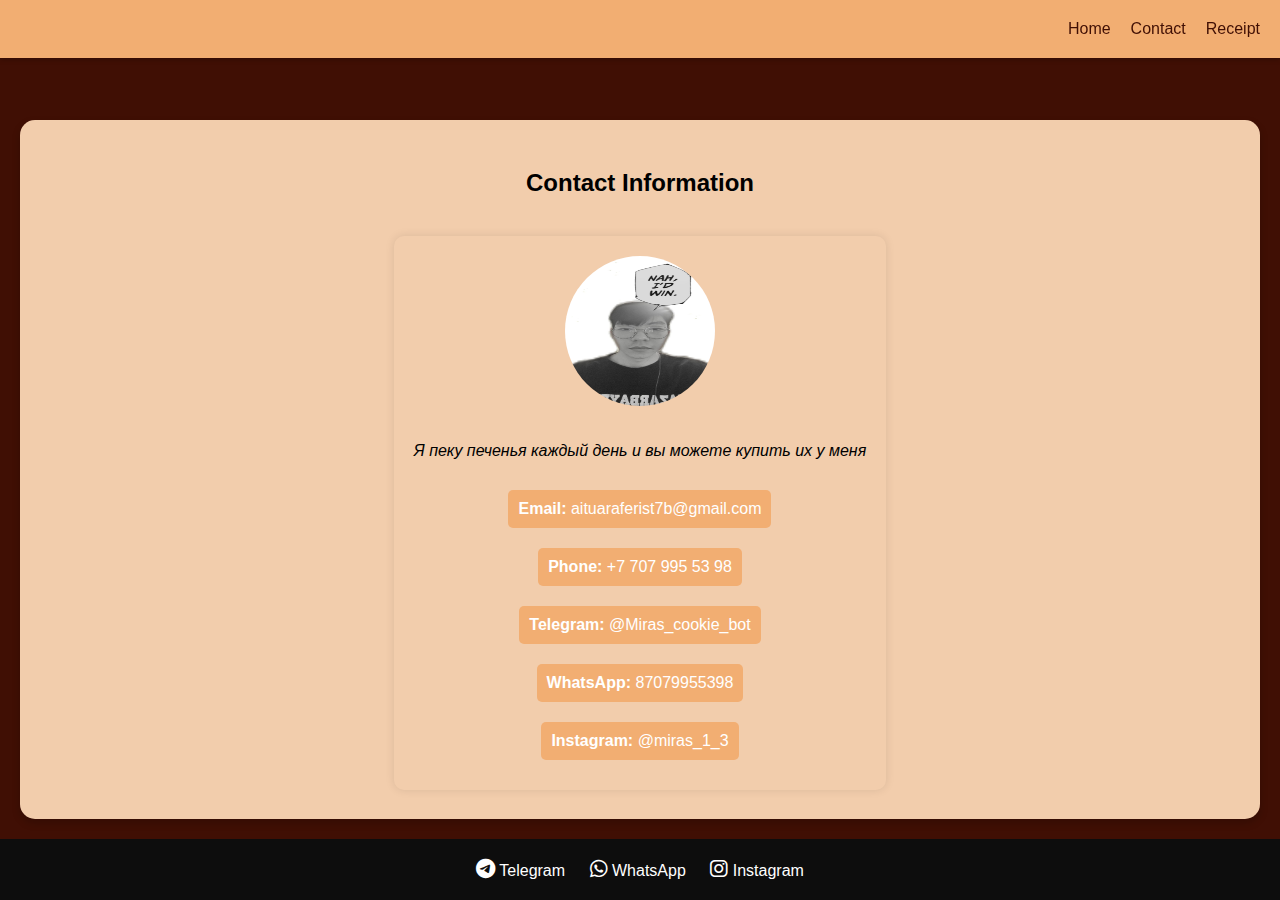
<file: contact.html>
<!DOCTYPE html>
<html lang="en">
<head>
    <meta charset="UTF-8">
    <meta name="viewport" content="width=device-width, initial-scale=1.0">
    <title>Contact Us</title>
    <link rel="stylesheet" href="style.css">
    <link rel="stylesheet" href="https://cdnjs.cloudflare.com/ajax/libs/font-awesome/6.1.1/css/all.min.css">
</head>
<body>
    <header>
        <nav>
            <a href="index.html">Home</a>
            <a href="contact.html">Contact</a>
            <a href="receipt.html">Receipt</a>
        </nav>
    </header>

    <div class="main-content">
        <h2>Contact Information</h2>
        <div class="contact-block">
            <img src="profile.png" alt="Your Photo" class="profile-photo">
            <p class="intro-text">Я пеку печенья каждый день и вы можете купить их у меня</p>
            <div class="contact-info">
                <p><strong>Email:</strong> aituaraferist7b@gmail.com</p>
                <p><strong>Phone:</strong> +7 707 995 53 98</p>
                <p><strong>Telegram:</strong> <a href="https://t.me/Miras_cookie_bot" target="_blank">@Miras_cookie_bot</a></p>
                <p><strong>WhatsApp:</strong> <a href="https://wa.me/87079955398" target="_blank">87079955398</a></p>
                <p><strong>Instagram:</strong> <a href="https://instagram.com/miras_1_3" target="_blank">@miras_1_3</a></p>
            </div>
        </div>
    </div>

    <footer>
        <a href="https://t.me/Miras_cookie_bot" target="_blank"><i class="fab fa-telegram-plane"></i> Telegram</a>
        <a href="https://wa.me/87079955398" target="_blank"><i class="fab fa-whatsapp"></i> WhatsApp</a>
        <a href="https://instagram.com/miras_1_3" target="_blank"><i class="fab fa-instagram"></i> Instagram</a>
    </footer>
</body>
</html>
</file>
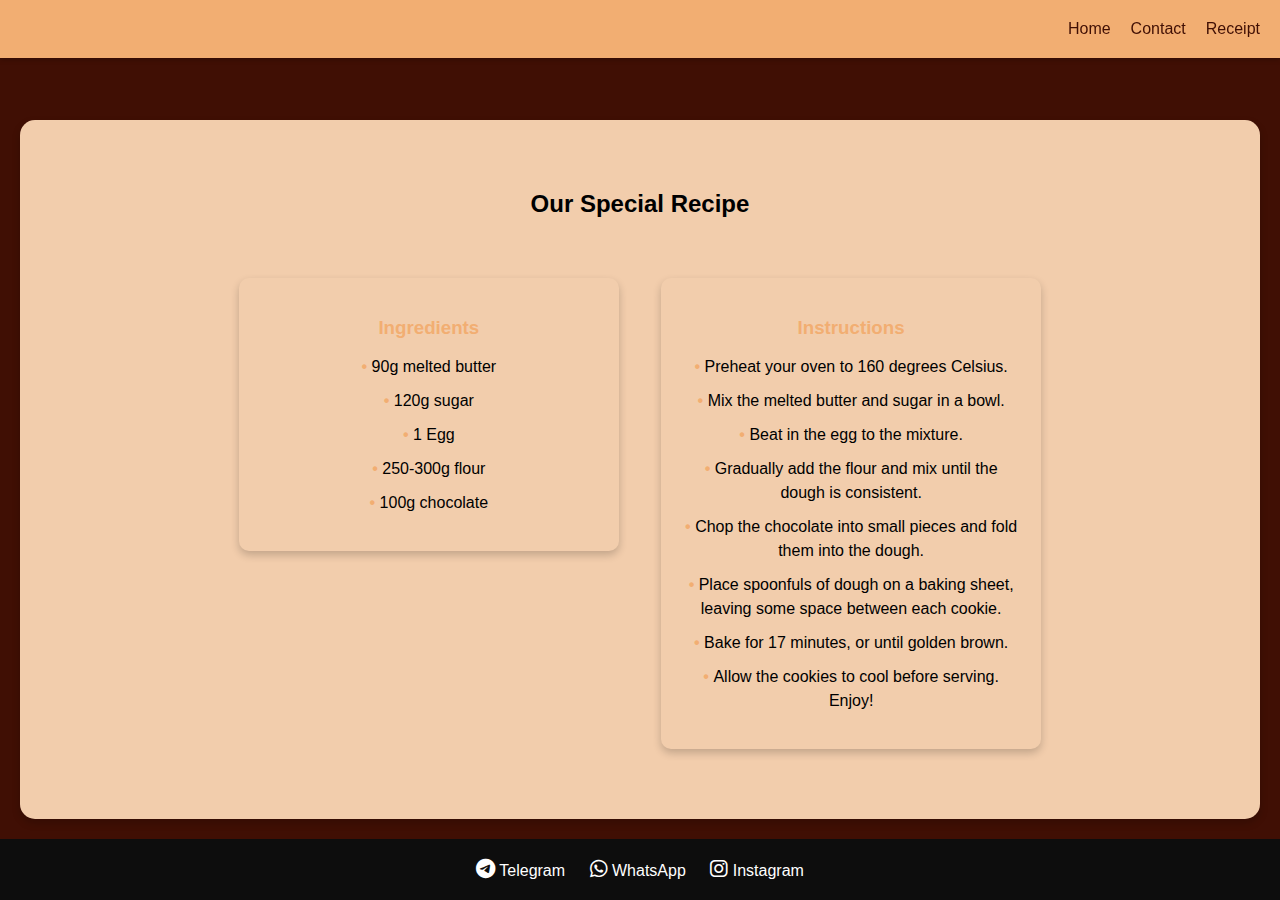
<file: receipt.html>
<!DOCTYPE html>
<html lang="en">
<head>
    <meta charset="UTF-8">
    <meta name="viewport" content="width=device-width, initial-scale=1.0">
    <title>Receipt</title>
    <link rel="stylesheet" href="style.css">
    <link rel="stylesheet" href="https://cdnjs.cloudflare.com/ajax/libs/font-awesome/6.1.1/css/all.min.css">
</head>
<body>
    <header>
        <nav>
            <a href="index.html">Home</a>
            <a href="contact.html">Contact</a>
            <a href="receipt.html">Receipt</a>
        </nav>
    </header>

    <div class="main-content">
        <h2>Our Special Recipe</h2>
        <div class="recipe-layout">
            <div class="ingredients">
                <h3>Ingredients</h3>
                <ul>
                    <li>90g melted butter</li>
                    <li>120g sugar</li>
                    <li>1 Egg</li>
                    <li>250-300g flour</li>
                    <li>100g chocolate</li>
                </ul>
            </div>
            <div class="instructions">
                <h3>Instructions</h3>
                <ol>
                    <li>Preheat your oven to 160 degrees Celsius.</li>
                    <li>Mix the melted butter and sugar in a bowl.</li>
                    <li>Beat in the egg to the mixture.</li>
                    <li>Gradually add the flour and mix until the dough is consistent.</li>
                    <li>Chop the chocolate into small pieces and fold them into the dough.</li>
                    <li>Place spoonfuls of dough on a baking sheet, leaving some space between each cookie.</li>
                    <li>Bake for 17 minutes, or until golden brown.</li>
                    <li>Allow the cookies to cool before serving. Enjoy!</li>
                </ol>
            </div>
        </div>
    </div>
    
    

    <footer>
        <a href="https://t.me/Miras_cookie_bot" target="_blank"><i class="fab fa-telegram-plane"></i> Telegram</a>
        <a href="https://wa.me/87079955398" target="_blank"><i class="fab fa-whatsapp"></i> WhatsApp</a>
        <a href="https://instagram.com/miras_1_3" target="_blank"><i class="fab fa-instagram"></i> Instagram</a>
    </footer>
</body>
</html>
</file>
<file: style.css>
:root {
    --primary-color: #F2AE72;
    --secondary-color: #400F04;
    
    --accent-color: #F2AE72;
    --back:#F2CDAC ;
    --footer-background-color: #0D0D0D 
}

* {
    box-sizing: border-box;
}
html, body {
    display: flex;
    flex-direction: column;
    height: 100%;
    margin: 0;
    font-family: 'Segoe UI', Tahoma, Geneva, Verdana, sans-serif; 
}

body {
    margin: 0;
    padding: 0;
    font-family: Arial, sans-serif;
    flex: 1 0 auto;
    background-color: var(--secondary-color);
}

header {
    background-color: var(--primary-color);
    padding: 20px 0;
    position: fixed;
    width: 100%;
    top: 0;
    box-shadow: 0 2px 5px rgba(0,0,0,0.2);
    z-index: 1000;
}

nav {
    display: flex;
    justify-content: flex-end;
    padding-right: 20px;
}

nav a {
    text-decoration: none;
    margin-left: 20px;
    color: #400F04;
    transition: color 0.3s ease-in-out; 
}
nav a:hover {
    color: var(--secondary-color);
}
aside {
    padding: 10px 20px;
    background-color: var(--accent-color);
}

.main-content {
    flex-grow: 1;
    display: flex;
    justify-content: center;
    align-items: center;
    flex-direction: column;
    text-align: center;
    margin: 120px 20px 20px; 
    background-color: var(--back);
    border-radius: 15px; 
    box-shadow: 0 4px 8px rgba(0,0,0,0.2); 
    padding: 20px;
}
.main-content_2 {
    flex-grow: 1;
    display: flex;
    justify-content: center;
    align-items: center;
    flex-direction: column;
    text-align: center;
    margin: 120px 20px 20px; 
    background-color: #400F04;
    border-radius: 15px;
    box-shadow: 0 4px 8px rgba(0,0,0,0.2); 
    padding: 20px;
}
.order-form {
    background-color: var(--back);
    padding: 20px;
    border-radius: 10px;
    box-shadow: 0 4px 8px rgba(0,0,0,0.2);
    width: 100%;
    max-width: 500px;
}
.form-group {
    margin-bottom: 15px;
    
}

.form-group label {
    display: block;
    margin-bottom: 5px;
    
}

.form-group input[type="text"],
.form-group select,
.form-group input[type="tel"] {
    width: 100%;
    padding: 8px;
    border: 1px solid #ccc;
    border-radius: 4px;
    
}

button[type="submit"] {
    background-color: var(--primary-color);
    color: white;
    padding: 10px 15px;
    border: none;
    border-radius: 5px;
    cursor: pointer;
    font-size: 16px;
}
button[type="button"] {
    background-color: var(--primary-color);
    color: white;
    padding: 10px 15px;
    border: none;
    border-radius: 5px;
    cursor: pointer;
    font-size: 16px;
}

button[type="submit"]:hover {
    background-color: var(--accent-color);
}
button[type="button"]:hover {
    background-color: var(--accent-color);
}

.cookie-button {
    border: none;
    cursor: pointer;
    width: 600px; 
    height: 600px;
    display: flex;
    align-items: center;
    justify-content: center;
    background: url("cookie.png") no-repeat center;
    background-size: 50%;
   
    transition: transform 0.3s ease-in-out, background-size 0.3s ease-in-out;
   
}

.cookie-button:hover {
    transform: scale(1.1);
    background-color: transparent;
    background-size: 60%;
}


footer {
    flex-shrink: 0;
    background-color: var(--footer-background-color);
    padding: 20px 0;
    text-align: center;
    color: white; 
}

footer a {
    display: inline-block;
    margin: 0 10px;
    color: white;
    text-decoration: none;
    transition: transform 0.2s ease-in-out;
}

footer a:hover {
    transform: scale(1.1);
}
footer i {
    font-size: 20px; 
}
@keyframes shake {
    0%, 100% {
        transform: translate(0, 0);
    }
    10% {
        transform: translate(-5px, -5px);
    }
    20% {
        transform: translate(5px, 5px);
    }
    30% {
        transform: translate(-5px, 5px);
    }
    40%, 60% {
        transform: translate(5px, -5px);
    }
    50% {
        transform: translate(-5px, -5px);
    }
    70% {
        transform: translate(5px, 5px);
    }
    80% {
        transform: translate(-5px, 5px);
    }
    90% {
        transform: translate(5px, -5px);
    }
}

.shake {
    animation: shake 0.5s cubic-bezier(.36,.07,.19,.97) both;
    transform: translate3d(0, 0, 0);
    backface-visibility: hidden;
    perspective: 1000px;
}
.contact-block {
    text-align: center;
    background-color: var(--back);
    padding: 20px;
    border-radius: 10px;
    box-shadow: 0px 0px 10px rgba(0,0,0,0.1);
    margin-top: 20px;
}

.profile-photo {
    width: 150px;
    height: 150px;
    border-radius: 50%;
    margin-bottom: 20px;
}

.contact-info p {
    margin: 10px 0;
    background-color: var(--primary-color);
    color: #fff;
    padding: 10px;
    border-radius: 5px;
    display: inline-block;
}

.contact-info a {
    color: #fff;
    text-decoration: none;
}

.intro-text {
    margin-bottom: 20px;
    font-style: italic;
}

.contact-info {
    display: flex;
    flex-direction: column;
    align-items: center;
    width: 100%;
}

.profile-photo {
    max-width: 150px; 
    border-radius: 50%; 
    margin-bottom: 20px; 
}

.contact-block, .main-content {
    display: flex;
    flex-direction: column;
    align-items: center;
    text-align: center;
}
.recipe-layout {
    display: flex;
    justify-content: space-around;
    align-items: flex-start;
    flex-wrap: wrap;
    padding: 20px; 
}

.ingredients,
.instructions {
    width: 45%; 
    padding: 20px;
    background-color: var(--back);
    border-radius: 10px;
    box-shadow: 0 4px 8px rgba(0,0,0,0.2); 
    margin-top: 20px;
}

h3 {
    color: var(--primary-color); 
    margin-bottom: 15px;
}

ul,
ol {
    list-style-type: none;
    padding: 0; 
}

li::before {
    content: "• ";
    color: var(--accent-color);
    font-weight: bold; 
}

li {
    line-height: 1.5;
    margin-bottom: 10px; 
}

@media (max-width: 768px) {
    .ingredients,
    .instructions {
        width: 100%; 
    }
}
.actions button {
    margin-right: 10px;
}
</file>
